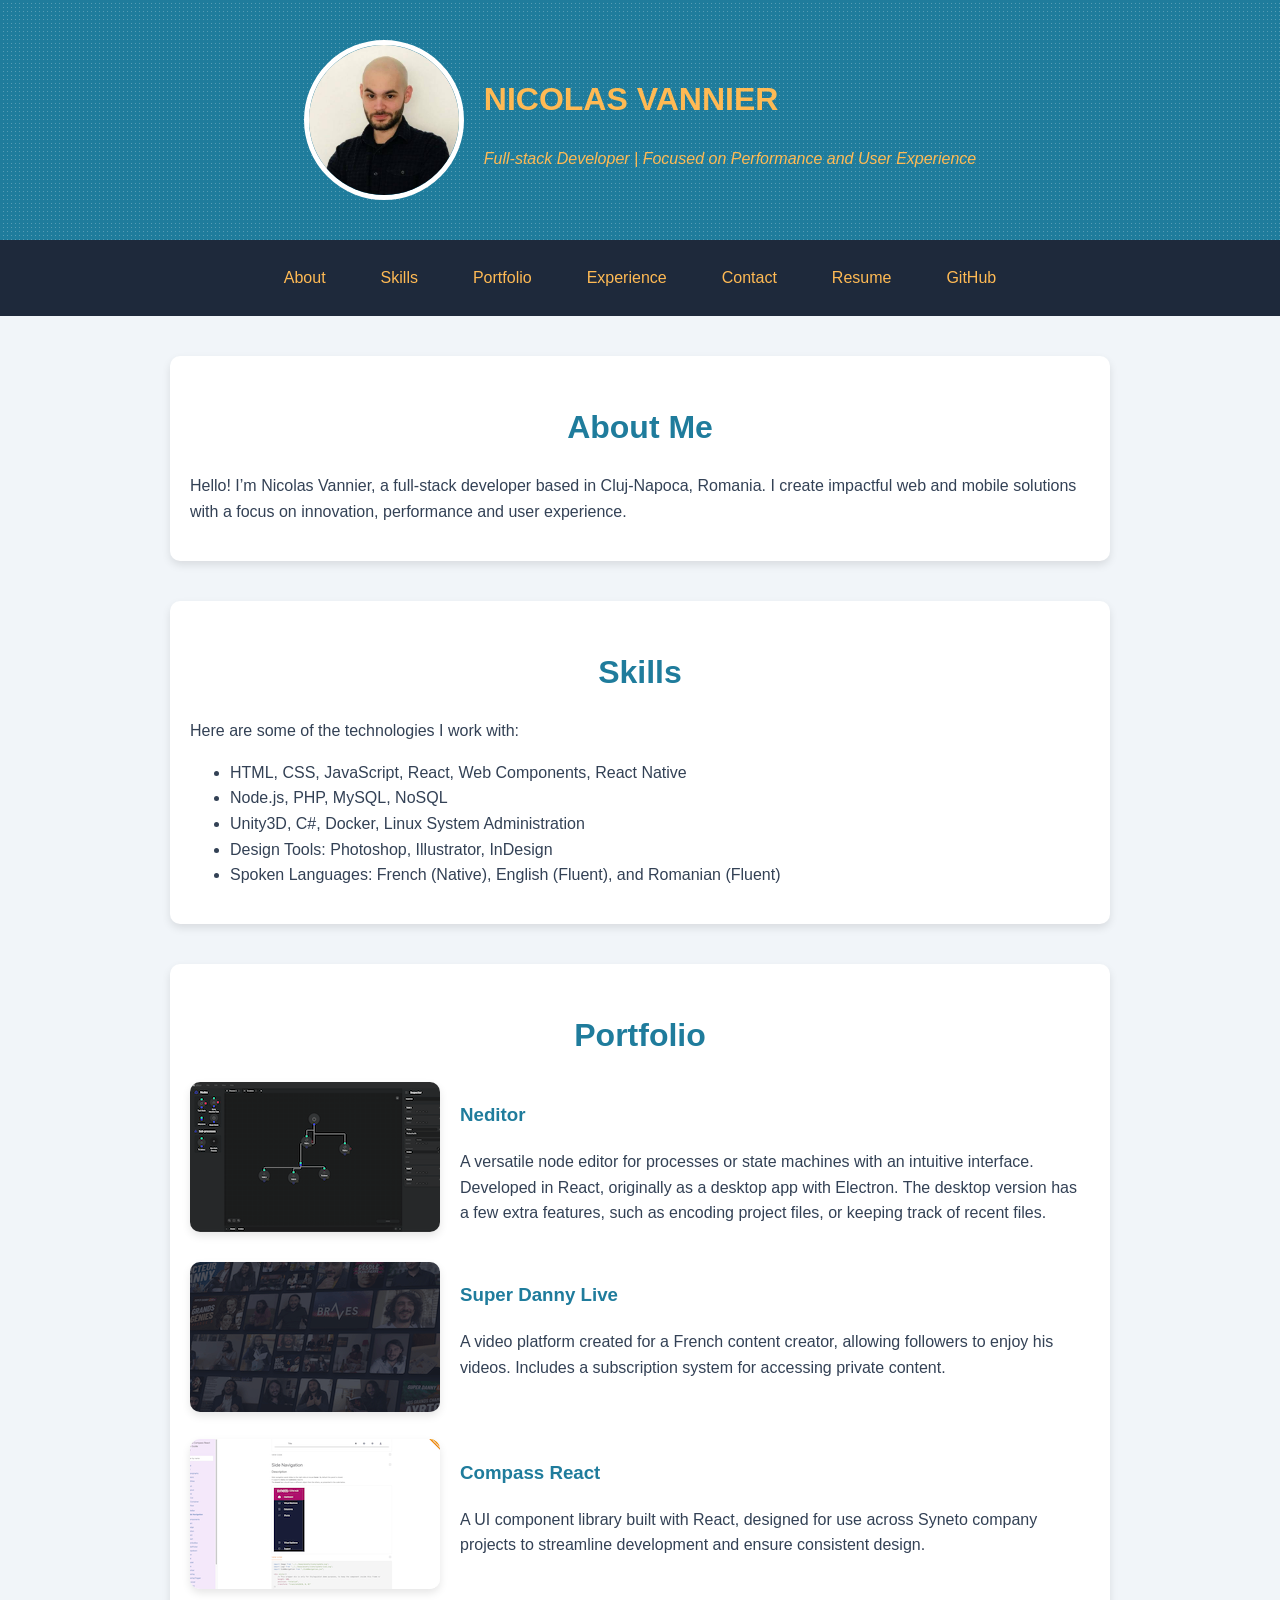
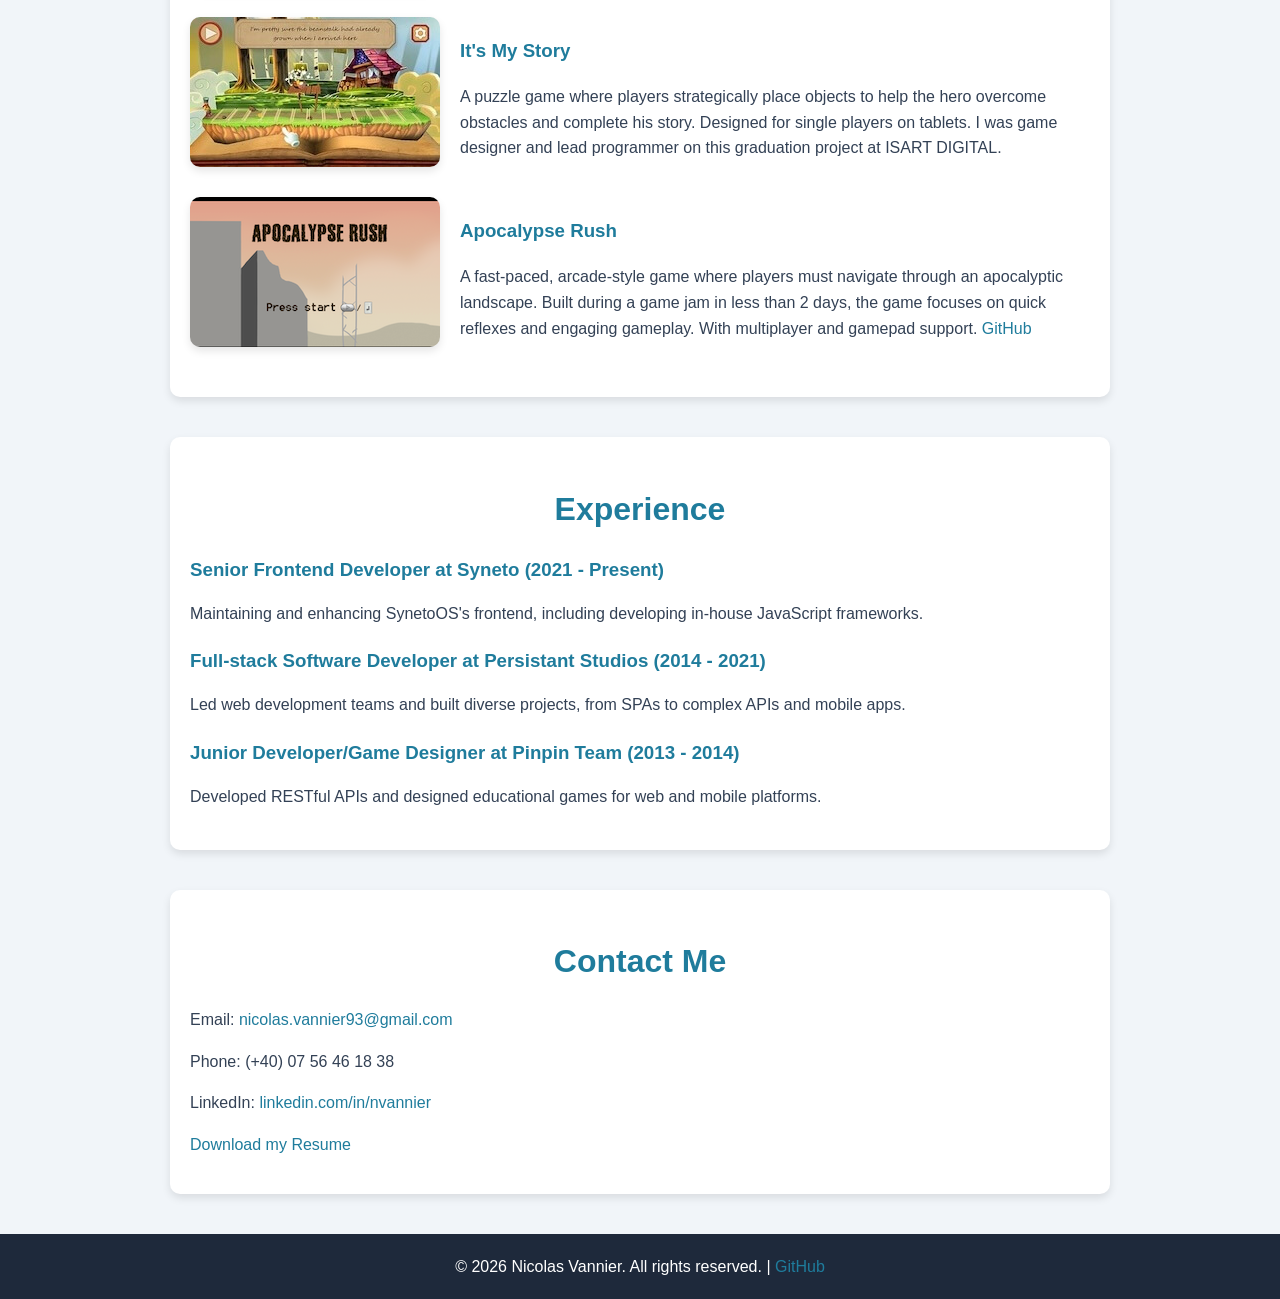
<file: index.html>
<!DOCTYPE html>
<html lang="en">

<head>
  <meta charset="UTF-8">
  <meta name="viewport" content="width=device-width, initial-scale=1.0">
  <title>Nicolas Vannier Portfolio</title>
  <link rel="shortcut icon" href="favicon.ico" type="image/x-icon">
  <style>
    :root {
      --primary-color: #1f7c9c;
      --secondary-color: #1e293b;
      --background-color: #f1f5f9;
      --text-color: #334155;
      --light-text: #ffba54;
    }

    @keyframes fadeIn {
      from {
        opacity: 0;
        transform: translateY(20px);
      }

      to {
        opacity: 1;
        transform: translateY(0);
      }
    }

    @keyframes slideIn {
      from {
        transform: translateX(-20px);
        opacity: 0;
      }

      to {
        transform: translateX(0);
        opacity: 1;
      }
    }

    @keyframes slideDown {
      from {
        max-height: 0;
        opacity: 0;
      }

      to {
        max-height: 500px;
        opacity: 1;
      }
    }

    @keyframes fadeInScale {
      from {
        opacity: 0;
        transform: scale(0.8);
      }

      to {
        opacity: 1;
        transform: scale(1);
      }
    }

    @keyframes slideLeftFadeIn {
      from {
        opacity: 0;
        transform: translateX(20px);
      }

      to {
        opacity: 1;
        transform: translateX(0);
      }
    }

    html {
      scroll-behavior: smooth;
    }

    body {
      font-family: 'Arial', sans-serif;
      margin: 0;
      padding: 0;
      background-color: var(--background-color);
      color: var(--text-color);
      line-height: 1.6;
    }

    header {
      background: var(--primary-color);
      color: var(--light-text);
      padding: 40px 20px;
      position: relative;
      z-index: 1;
      background-image: repeating-linear-gradient(-45deg, rgba(255,255,255, 0.25), rgba(255,255,255, 0.25) 1px, transparent 1px, transparent 6px);
      background-size: 4px 4px;
    }

    /* Header Content Layout */
    .header-content {
      display: flex;
      align-items: center;
      justify-content: center;
      flex-wrap: wrap;
      gap: 20px;
    }

    /* Profile Picture Styles */
    .profile-picture {
      width: 150px;
      height: 150px;
      border-radius: 50%;
      border: 5px solid white;
      object-fit: cover;
      animation: fadeInScale 0.7s ease-in-out;
    }

    /* Header Text Animation */
    header h1,
    header p {
      opacity: 0;
      transform: translateY(20px);
      animation: slideLeftFadeIn 0.35s ease-in-out forwards;
    }

    header h1 {
      font-family: Verdana, Geneva, Tahoma, sans-serif;
      animation-delay: 0.2s;
    }

    header p {
      animation-delay: 0.4s;
    }

    nav {
      position: relative;
      background: var(--secondary-color);
      padding: 15px;
    }

    #menu-toggle {
      display: none;
    }

    #menu-icon {
      display: none;
      font-size: 1.5em;
      cursor: pointer;
      background: var(--secondary-color);
      color: white;
      border: none;
      padding: 10px;
      border-radius: 5px;
      margin: 10px 0;
    }

    /* Navigation Links */
    #nav-links {
      display: flex;
      justify-content: center;
      gap: 15px;
    }

    #nav-links a {
      text-decoration: none;
      color: var(--light-text);
      padding: 10px 20px;
      border-radius: 5px;
      position: relative;
      transition: background 0.3s, transform 0.3s;
    }

    #nav-links a:hover {
      background: var(--primary-color);
      transform: translateY(-3px);
    }

    section {
      max-width: 900px;
      margin: 40px auto;
      padding: 20px;
      background: white;
      border-radius: 10px;
      box-shadow: 0 4px 8px rgba(0, 0, 0, 0.1);
      animation: fadeIn 1s ease-in-out;
    }

    section h2 {
      text-align: center;
      color: var(--primary-color);
      font-size: 2em;
      margin-bottom: 20px;
    }

    .portfolio-item {
      display: flex;
      gap: 20px;
      margin-bottom: 20px;
      /* animation: fadeIn 1s ease-in-out; */
      animation: slideIn 1s ease-in-out;
    }

    .portfolio-item img {
      width: 250px;
      height: 150px;
      object-fit: cover;
      border-radius: 10px;
      box-shadow: 0 4px 8px rgba(0, 0, 0, 0.1);
      transition: transform 0.3s ease;
    }

    .portfolio-item img:hover {
      transform: scale(1.05);
    }

    footer {
      background: var(--secondary-color);
      color: white;
      text-align: center;
      padding: 20px 0;
      animation: fadeIn 2s ease-in-out;
    }

    a {
      color: var(--primary-color);
      text-decoration: none;
    }

    a:hover {
      text-decoration: underline;
    }

    .experience-item {
      margin-bottom: 20px;
    }

    .experience-item h3 {
      color: var(--primary-color);
      margin-bottom: 5px;
    }

    /* General Styles for Small Screens */
    @media (max-width: 768px) {
      #menu-icon {
        display: block;
        margin-top: 0;
      }

      nav {
        padding: 0;
      }

      #nav-links {
        display: none;
        flex-direction: column;
        align-items: center;
        background: var(--secondary-color);
        padding: 10px;
        border-radius: 10px;
        box-shadow: 0 4px 8px rgba(0, 0, 0, 0.1);
      }

      #menu-toggle:checked+#menu-icon+#nav-links {
        display: flex;
        animation: slideDown 0.5s ease-in-out;
      }

      #nav-links a {
        color: white;
        margin: 5px 0;
      }

      section {
        padding: 15px;
        margin: 20px auto;
      }

      .portfolio-item {
        flex-direction: column;
        align-items: center;
      }

      .portfolio-item img {
        width: 100%;
        max-width: 300px;
        height: auto;
        margin-bottom: 10px;
      }

      .portfolio-item div {
        text-align: center;
      }

      header {
        padding: 20px;
        text-align: center;
      }

      header h1 {
        font-size: 2em;
      }

      header p {
        font-size: 1em;
      }

      footer {
        font-size: 0.9em;
        padding: 15px;
      }
    }
  </style>
</head>

<body>
  <header>
    <div class="header-content">
      <img src="assets/imgs/avatar.jpg" alt="Your Profile Picture" class="profile-picture">
      <div>
        <h1>NICOLAS VANNIER</h1>
        <p><em>Full-stack Developer | Focused on Performance and User Experience</em></p>
      </div>
    </div>
  </header>

  <nav>
    <input type="checkbox" id="menu-toggle" />
    <label for="menu-toggle" id="menu-icon" aria-label="Toggle navigation">☰</label>
    <div id="nav-links">
      <a href="#about">About</a>
      <a href="#skills">Skills</a>
      <a href="#portfolio">Portfolio</a>
      <a href="#experience">Experience</a>
      <a href="#contact">Contact</a>
      <a href="assets/CV-VANNIER_Nicolas.pdf" download>Resume</a>
      <a href="https://github.com/Nayael" target="_blank">GitHub</a>
    </div>
  </nav>

  <section id="about">
    <h2>About Me</h2>
    <p>Hello! I’m Nicolas Vannier, a full-stack developer based in Cluj-Napoca, Romania. I create impactful web and
      mobile solutions with a focus on innovation, performance and user experience.</p>
  </section>

  <section id="skills">
    <h2>Skills</h2>
    <p>Here are some of the technologies I work with:</p>
    <ul>
      <li>HTML, CSS, JavaScript, React, Web Components, React Native</li>
      <li>Node.js, PHP, MySQL, NoSQL</li>
      <li>Unity3D, C#, Docker, Linux System Administration</li>
      <li>Design Tools: Photoshop, Illustrator, InDesign</li>
      <li>Spoken Languages: French (Native), English (Fluent), and Romanian (Fluent)</li>
    </ul>
  </section>

  <section id="portfolio">
    <h2>Portfolio</h2>
    <div class="portfolio-item">
      <div>
        <a href="https://nicolas-vannier.io/neditor" target="_blank">
          <img src="assets/imgs/neditor.png" alt="Neditor Project">
        </a>
      </div>
      <div>
        <h3><a href="https://nicolas-vannier.io/neditor" target="_blank">Neditor</a></h3>
        <p>A versatile node editor for processes or state machines with an intuitive interface. Developed in React,
          originally as a desktop app with Electron. The desktop version has a few extra features, such as encoding
          project files, or keeping track of recent files.</p>
      </div>
    </div>
    <div class="portfolio-item">
      <div>
        <a href="https://superdannylive.com/home/" target="_blank">
          <img src="assets/imgs/sdl.png" alt="Super Danny Live Project">
        </a>
      </div>
      <div>
        <h3><a href="https://superdannylive.com/home/" target="_blank">Super Danny Live</a></h3>
        <p>A video platform created for a French content creator, allowing followers to enjoy his videos. Includes a
          subscription system for accessing private content.</p>
      </div>
    </div>
    <div class="portfolio-item">
      <div>
        <a href="https://synetonet.github.io/compass-react/" target="_blank">
          <img src="assets/imgs/compass.png" alt="Compass React Project">
        </a>
      </div>
      <div>
        <h3><a href="https://synetonet.github.io/compass-react/" target="_blank">Compass React</a></h3>
        <p>A UI component library built with React, designed for use across Syneto company projects to streamline
          development and ensure consistent design.</p>
      </div>
    </div>
    <div class="portfolio-item">
      <div>
        <a href="https://www.youtube.com/watch?v=lxFvYKas4wQ" target="_blank">
          <img src="assets/imgs/itsmystory.jpg" alt="It's My Story">
        </a>
      </div>
      <div>
        <h3><a href="https://www.youtube.com/watch?v=lxFvYKas4wQ" target="_blank">It's My Story</a></h3>
        <p>A puzzle game where players strategically place objects to help the hero overcome obstacles and complete his
          story. Designed for single players on tablets. I was game designer and lead programmer on this graduation
          project at ISART DIGITAL.</p>
      </div>
    </div>
    <div class="portfolio-item">
      <div>
        <a href="https://nicolas-vannier.io/Apocalypse-Rush/" target="_blank">
          <img src="assets/imgs/apocalypse-rush.png" alt="Apocalypse Rush">
        </a>
      </div>
      <div>
        <h3><a href="https://nicolas-vannier.io/Apocalypse-Rush/" target="_blank">Apocalypse Rush</a></h3>
        <p>A fast-paced, arcade-style game where players must navigate through an apocalyptic landscape. Built during a game jam in less than 2 days, the game focuses on quick reflexes and engaging gameplay. With multiplayer and gamepad support. <a href="https://github.com/Nayael/Apocalypse-Rush" target="_blank">GitHub</a></p>
      </div>
    </div>
  </section>

  <section id="experience">
    <h2>Experience</h2>
    <div class="experience-item">
      <h3>Senior Frontend Developer at Syneto (2021 - Present)</h3>
      <p>Maintaining and enhancing SynetoOS's frontend, including developing in-house JavaScript frameworks.</p>
    </div>
    <div class="experience-item">
      <h3>Full-stack Software Developer at Persistant Studios (2014 - 2021)</h3>
      <p>Led web development teams and built diverse projects, from SPAs to complex APIs and mobile apps.</p>
    </div>
    <div class="experience-item">
      <h3>Junior Developer/Game Designer at Pinpin Team (2013 - 2014)</h3>
      <p>Developed RESTful APIs and designed educational games for web and mobile platforms.</p>
    </div>
  </section>

  <section id="contact">
    <h2>Contact Me</h2>
    <p>Email: <a href="mailto:nicolas.vannier93@gmail.com">nicolas.vannier93@gmail.com</a></p>
    <p>Phone: (+40) 07 56 46 18 38</p>
    <p>LinkedIn: <a href="https://www.linkedin.com/in/nvannier" target="_blank">linkedin.com/in/nvannier</a></p>
    <p><a href="assets/CV-VANNIER_Nicolas.pdf" download>Download my Resume</a></p>
  </section>

  <footer>
    &copy; 2026 Nicolas Vannier. All rights reserved. | <a href="https://github.com/Nayael" target="_blank">GitHub</a>
  </footer>
</body>

</html>
</file>
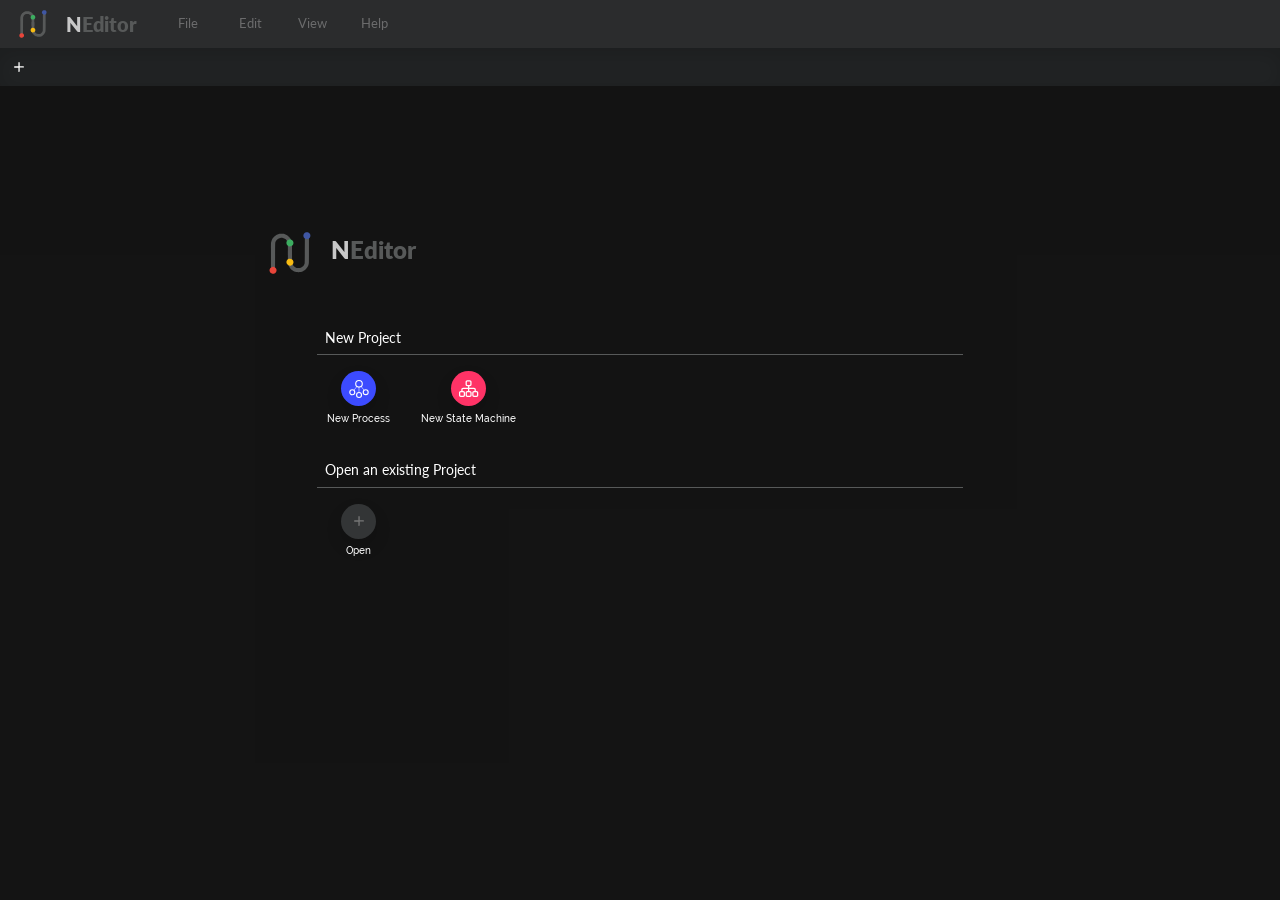
<file: neditor/index.html>
<!doctype html><html lang="en"><head><meta charset="utf-8"><link rel="shortcut icon" href="./assets/icon-neditor.ico"><meta name="viewport" content="width=device-width,initial-scale=1,shrink-to-fit=no"><meta name="theme-color" content="#000000"><link rel="manifest" href="./manifest.json"><title>NEditor - A visual Node editor for state machines and processes</title><link href="./static/css/2.36da85ed.chunk.css" rel="stylesheet"><link href="./static/css/main.8cb09ad2.chunk.css" rel="stylesheet"></head><body><noscript>You need to enable JavaScript to run this app.</noscript><div id="root"></div><script>!function(e){function r(r){for(var n,i,l=r[0],f=r[1],a=r[2],c=0,s=[];c<l.length;c++)i=l[c],Object.prototype.hasOwnProperty.call(o,i)&&o[i]&&s.push(o[i][0]),o[i]=0;for(n in f)Object.prototype.hasOwnProperty.call(f,n)&&(e[n]=f[n]);for(p&&p(r);s.length;)s.shift()();return u.push.apply(u,a||[]),t()}function t(){for(var e,r=0;r<u.length;r++){for(var t=u[r],n=!0,l=1;l<t.length;l++){var f=t[l];0!==o[f]&&(n=!1)}n&&(u.splice(r--,1),e=i(i.s=t[0]))}return e}var n={},o={1:0},u=[];function i(r){if(n[r])return n[r].exports;var t=n[r]={i:r,l:!1,exports:{}};return e[r].call(t.exports,t,t.exports,i),t.l=!0,t.exports}i.m=e,i.c=n,i.d=function(e,r,t){i.o(e,r)||Object.defineProperty(e,r,{enumerable:!0,get:t})},i.r=function(e){"undefined"!=typeof Symbol&&Symbol.toStringTag&&Object.defineProperty(e,Symbol.toStringTag,{value:"Module"}),Object.defineProperty(e,"__esModule",{value:!0})},i.t=function(e,r){if(1&r&&(e=i(e)),8&r)return e;if(4&r&&"object"==typeof e&&e&&e.__esModule)return e;var t=Object.create(null);if(i.r(t),Object.defineProperty(t,"default",{enumerable:!0,value:e}),2&r&&"string"!=typeof e)for(var n in e)i.d(t,n,function(r){return e[r]}.bind(null,n));return t},i.n=function(e){var r=e&&e.__esModule?function(){return e.default}:function(){return e};return i.d(r,"a",r),r},i.o=function(e,r){return Object.prototype.hasOwnProperty.call(e,r)},i.p="./";var l=this["webpackJsonpn-editor"]=this["webpackJsonpn-editor"]||[],f=l.push.bind(l);l.push=r,l=l.slice();for(var a=0;a<l.length;a++)r(l[a]);var p=f;t()}([])</script><script src="./static/js/2.79454f0b.chunk.js"></script><script src="./static/js/main.96f514c5.chunk.js"></script></body></html>
</file>
<file: neditor/static/css/main.8cb09ad2.chunk.css>
@font-face{font-family:"Raleway";src:url(../../static/media/Raleway-Regular.4c414003.eot);src:url(../../static/media/Raleway-Regular.4c414003.eot?#iefix) format("embedded-opentype"),url(../../static/media/Raleway-Regular.3f13c93f.woff2) format("woff2"),url(../../static/media/Raleway-Regular.145cf3f6.woff) format("woff"),url(../../static/media/Raleway-Regular.f4b782bd.ttf) format("truetype");font-weight:400;font-style:normal}@font-face{font-family:"Lato";src:url(../../static/media/Lato-Black.6b7c634b.eot);src:url(../../static/media/Lato-Black.6b7c634b.eot?#iefix) format("embedded-opentype"),url(../../static/media/Lato-Black.9ce75739.woff2) format("woff2"),url(../../static/media/Lato-Black.7f72bebc.woff) format("woff"),url(../../static/media/Lato-Black.2fb1c176.ttf) format("truetype");font-weight:900;font-style:normal}@font-face{font-family:"Raleway";src:url(../../static/media/Raleway-Medium.d689769a.eot);src:url(../../static/media/Raleway-Medium.d689769a.eot?#iefix) format("embedded-opentype"),url(../../static/media/Raleway-Medium.9c6035f5.woff2) format("woff2"),url(../../static/media/Raleway-Medium.e97168b3.woff) format("woff"),url(../../static/media/Raleway-Medium.d35a8875.ttf) format("truetype");font-weight:500;font-style:normal}@font-face{font-family:"Raleway";src:url(../../static/media/Raleway-Black.83a1cad6.eot);src:url(../../static/media/Raleway-Black.83a1cad6.eot?#iefix) format("embedded-opentype"),url(../../static/media/Raleway-Black.1fd77413.woff2) format("woff2"),url(../../static/media/Raleway-Black.afdbbede.woff) format("woff"),url(../../static/media/Raleway-Black.01b151b1.ttf) format("truetype");font-weight:900;font-style:normal}@font-face{font-family:"Raleway";src:url(../../static/media/Raleway-SemiBold.2091f333.eot);src:url(../../static/media/Raleway-SemiBold.2091f333.eot?#iefix) format("embedded-opentype"),url(../../static/media/Raleway-SemiBold.a8c3eef9.woff2) format("woff2"),url(../../static/media/Raleway-SemiBold.477852eb.woff) format("woff"),url(../../static/media/Raleway-SemiBold.934dfaef.ttf) format("truetype");font-weight:600;font-style:normal}@font-face{font-family:"Lato";src:url(../../static/media/Lato-Regular.371e49bc.eot);src:url(../../static/media/Lato-Regular.371e49bc.eot?#iefix) format("embedded-opentype"),url(../../static/media/Lato-Regular.d8b94726.woff2) format("woff2"),url(../../static/media/Lato-Regular.fc060edc.woff) format("woff"),url(../../static/media/Lato-Regular.503c08c7.ttf) format("truetype");font-weight:400;font-style:normal}@font-face{font-family:"Raleway";src:url(../../static/media/Raleway-Bold.62f6d7f3.eot);src:url(../../static/media/Raleway-Bold.62f6d7f3.eot?#iefix) format("embedded-opentype"),url(../../static/media/Raleway-Bold.69504b2d.woff2) format("woff2"),url(../../static/media/Raleway-Bold.6407f337.woff) format("woff"),url(../../static/media/Raleway-Bold.af5c9794.ttf) format("truetype");font-weight:700;font-style:normal}body{margin:0;padding:0;background:none;font-family:"Raleway","Lato","Segoe UI","Roboto","Oxygen","Ubuntu","Cantarell","Fira Sans","Droid Sans","Helvetica Neue",sans-serif;font-weight:500;-webkit-font-smoothing:antialiased;-moz-osx-font-smoothing:grayscale;overflow:hidden}::-webkit-scrollbar{background-color:transparent;transform:translateX(-8px);width:8px}::-webkit-scrollbar-track{background-color:#212324;border-radius:4px}::-webkit-scrollbar-thumb{background-color:rgba(190,192,204,.1);border-radius:4px}:not(input):not(textarea),:not(input):not(textarea):after,:not(input):not(textarea):before{-webkit-user-select:none;user-select:none;cursor:default}:focus,button,input,textarea{outline:none}h1{font-size:1.75rem}h1,h2,h3,h4,h5,h6{font-family:"Lato",sans-serif;font-weight:700;margin:0}div{outline:none}.App{min-height:100vh;color:#fff}.noselect{-webkit-user-select:none;user-select:none}.blue{color:#3c4bff}table{overflow-y:scroll}tr{height:36px}td,th{font-size:.8rem;padding-left:18px;padding-right:18px}tbody tr{background-color:rgba(27,28,28,.25)}tbody tr.even{background-color:rgba(27,28,28,.5)}video{max-width:100%}input[type=password],input[type=text],textarea{display:flex;font-size:9px;border:none;border-radius:12px;background-color:rgba(0,0,0,.3);color:#fff;font-weight:700;padding-left:.75rem;padding-right:.75rem;overflow:hidden;min-width:0}textarea{padding-top:.5rem;padding-bottom:.5rem;overflow:auto;resize:none}input[type=password],input[type=text]{height:24px}input[type=password]:focus,input[type=text]:focus{outline:none}.input-row{display:flex;align-items:center;justify-content:space-between;margin-top:3px;margin-bottom:3px;width:100%;min-height:32px}.input-row>*{pointer-events:auto}hr{border:0;box-sizing:initial;height:0;overflow:visible;width:calc(100% + 15px);border-top:1px solid rgba(0,0,0,.3);margin:7px 0 7px -7px;pointer-events:none}.inline-hr{display:inline-flex;border-top:.5px solid grey;border-bottom:.5px solid grey;flex:1 1;height:1px;opacity:.1;margin-top:4px}#draggable{z-index:99999}#draggable,#modal-container{font-family:"Lato";font-weight:700;position:absolute;pointer-events:none;height:100%;width:100%;top:0;left:0;overflow:visible}#modal-container{z-index:999999}.SplitPane{position:relative!important}:not(.state-canvas-opened)>.Pane.vertical.Pane1{width:100%!important}.Resizer{background:#2b2c2d;opacity:.2;z-index:1;box-sizing:border-box;-moz-background-clip:padding;-webkit-background-clip:padding;background-clip:padding-box}.Resizer:hover{transition:all 2s ease}.Resizer.horizontal{height:11px;margin:-5px 0;border-top:5px solid hsla(0,0%,100%,0);border-bottom:5px solid hsla(0,0%,100%,0);cursor:row-resize;width:100%}.Resizer.horizontal:hover{border-top:5px solid rgba(0,0,0,.5);border-bottom:5px solid rgba(0,0,0,.5)}.Resizer.vertical{width:11px;margin:0 -5px;border-left:5px solid hsla(0,0%,100%,0);border-right:5px solid hsla(0,0%,100%,0);cursor:col-resize}.Resizer.vertical:hover{border-left:5px solid rgba(0,0,0,.5);border-right:5px solid rgba(0,0,0,.5)}.Resizer.disabled{cursor:not-allowed}.Resizer.disabled:hover{border-color:transparent}.react-contextmenu-wrapper{width:100%;height:100%;cursor:inherit}.react-contextmenu{background-color:#323435;box-shadow:2px 4px 5px 0 rgba(0,0,0,.2);background-clip:padding-box;border:1px solid rgba(0,0,0,.15);border-radius:4px;color:#373a3c;font-family:"Lato";font-size:12px;margin:2px 0 0;min-width:160px;outline:none;opacity:0;padding:5px 0;pointer-events:none;text-align:left;transition:opacity .15s ease!important;-webkit-user-select:none;user-select:none;cursor:inherit}.react-contextmenu.menubar,.react-contextmenu.menubar .react-contextmenu{transition:none!important}.react-contextmenu.hidden{opacity:0!important;pointer-events:none!important}.react-contextmenu.react-contextmenu--visible{opacity:1;pointer-events:auto;z-index:9999}.react-contextmenu-item{background:0 0;border:0;color:#fff;font-weight:400;line-height:1.5;padding:3px 20px;text-align:inherit;white-space:nowrap;display:flex;justify-content:space-between}.react-contextmenu-item.react-contextmenu-item--active,.react-contextmenu-item.react-contextmenu-item--selected{color:#fff;background-color:#242526;border-color:#242526;text-decoration:none;width:100%}.react-contextmenu-item.react-contextmenu-item--disabled,.react-contextmenu-item.react-contextmenu-item--disabled:hover{background-color:initial;border-color:rgba(0,0,0,.15);color:#878a8c}.react-contextmenu-item--divider{border-bottom:1px solid rgba(0,0,0,.15);cursor:inherit;margin-bottom:3px;padding:2px 0}.react-contextmenu-item--divider:hover{background-color:initial;border-color:rgba(0,0,0,.15)}.react-contextmenu-item.react-contextmenu-submenu{padding:0}.react-contextmenu-item.react-contextmenu-submenu>.react-contextmenu-item:after{content:"▶";display:inline-block;position:absolute;right:20px;font-size:10px}.example-multiple-targets:after{content:attr(data-count);display:block}svg.node-link,svg.state-node-link{position:absolute;overflow:visible;z-index:1;pointer-events:none}svg.node-link.hovered,svg.state-node-link.hovered{z-index:5}svg.node-link.hovered>path,svg.state-node-link.hovered>path{stroke:#f36!important}svg.node-link.hovered+span,svg.state-node-link.hovered+span{z-index:5;border:1px solid #f36!important}svg.node-link>path,svg.state-node-link>path{stroke-width:2px;stroke:#c8c8c8;fill:none;pointer-events:stroke}svg.node-link:not(.no-hover)>path:hover,svg.state-node-link:not(.no-hover)>path:hover{stroke:#f36!important}.jump-link-bt,.state-node-link-bt{height:20px;width:20px;background-color:#c8c8c8;transform:translate(-50%,-50%) rotate(45deg);display:flex;justify-content:center;align-items:center;position:absolute;z-index:4}.jump-link-bt:hover,.state-node-link-bt:hover{background-color:#b7b7b7}.jump-link-bt:active,.state-node-link-bt:active{background-color:#969696}.jump-link-bt>svg,.state-node-link-bt>svg{pointer-events:none}.neditor-modal-overlay{position:fixed;top:0;left:0;right:0;bottom:0;background-color:rgba(0,0,0,.5);z-index:99999}.neditor-modal-content{min-height:144px;min-width:331px;background-color:#2b2c2d;position:absolute;top:50%;left:50%;transform:translate(-50%,-50%);border:none;background:#2b2c2d;box-shadow:0 2px 9px 7px rgba(0,0,0,.2);overflow:auto;border-radius:10px;outline:none;padding:20px 30px;color:#fff;-webkit-user-select:none;user-select:none;display:flex;flex-direction:column;align-items:center;justify-content:center;text-align:center;font-family:Lato}.neditor-modal-content.with-padding{padding-left:60px;padding-right:60px}.neditor-modal-content.no-center{justify-content:flex-start;align-items:stretch;text-align:left}.neditor-modal-content h6{font-size:1.2rem;margin-bottom:1rem}.neditor-modal-content p{font-size:.8rem;margin-bottom:.25rem}.neditor-modal-content li{font-size:.8rem}.neditor-modal-content .buttons{display:flex;flex-direction:row;justify-content:center;align-items:center;margin-top:1rem}.neditor-modal-content .buttons button{margin-left:1rem;margin-right:1rem}.neditor-modal-content .buttons button:first-child{margin-left:0}.neditor-modal-content .buttons button:last-child{margin-right:0}.neditor-modal-content .buttons button{min-width:92px;height:34px;border-radius:17px;border:none;padding-left:20px;padding-right:20px;background-color:#1b1c1c;box-shadow:0 2px 22px 0 rgba(0,0,0,.2);outline:none;color:#fff;font-weight:700;cursor:pointer;display:inline-flex;align-items:center;justify-content:center;text-align:center}.neditor-modal-content .buttons button:active{background-color:#111}.neditor-modal-content .buttons button:active,.neditor-modal-content .buttons button:focus{outline:none}.neditor-modal-content table{min-width:50vw}.ReactModal__Content{opacity:.5;transform:translate(-50%,-50%) scale(.65);transition:all .15s ease-in-out}.ReactModal__Content--after-open{transform:translate(-50%,-50%) scale(1);opacity:1}.ReactModal__Content--before-close{transform:translate(-50%,-50%) scale(.1);opacity:.5}.ReactModal__Overlay{opacity:.5;transition:all .1s ease-in}.ReactModal__Overlay--after-open{opacity:1}.ReactModal__Overlay--before-close{opacity:0}.sketch-picker{background-color:#323435!important;position:absolute;top:-15px;padding:15px 15px 5px!important}.sketch-picker span{color:#fff!important}.sketch-picker .flexbox-fix:last-of-type{border-top:1px solid rgba(0,0,0,.15)!important}.dragging .node-tooltip{display:none}.process-canvas:not(.dragging) .process-node:hover{z-index:9999!important}
</file>
